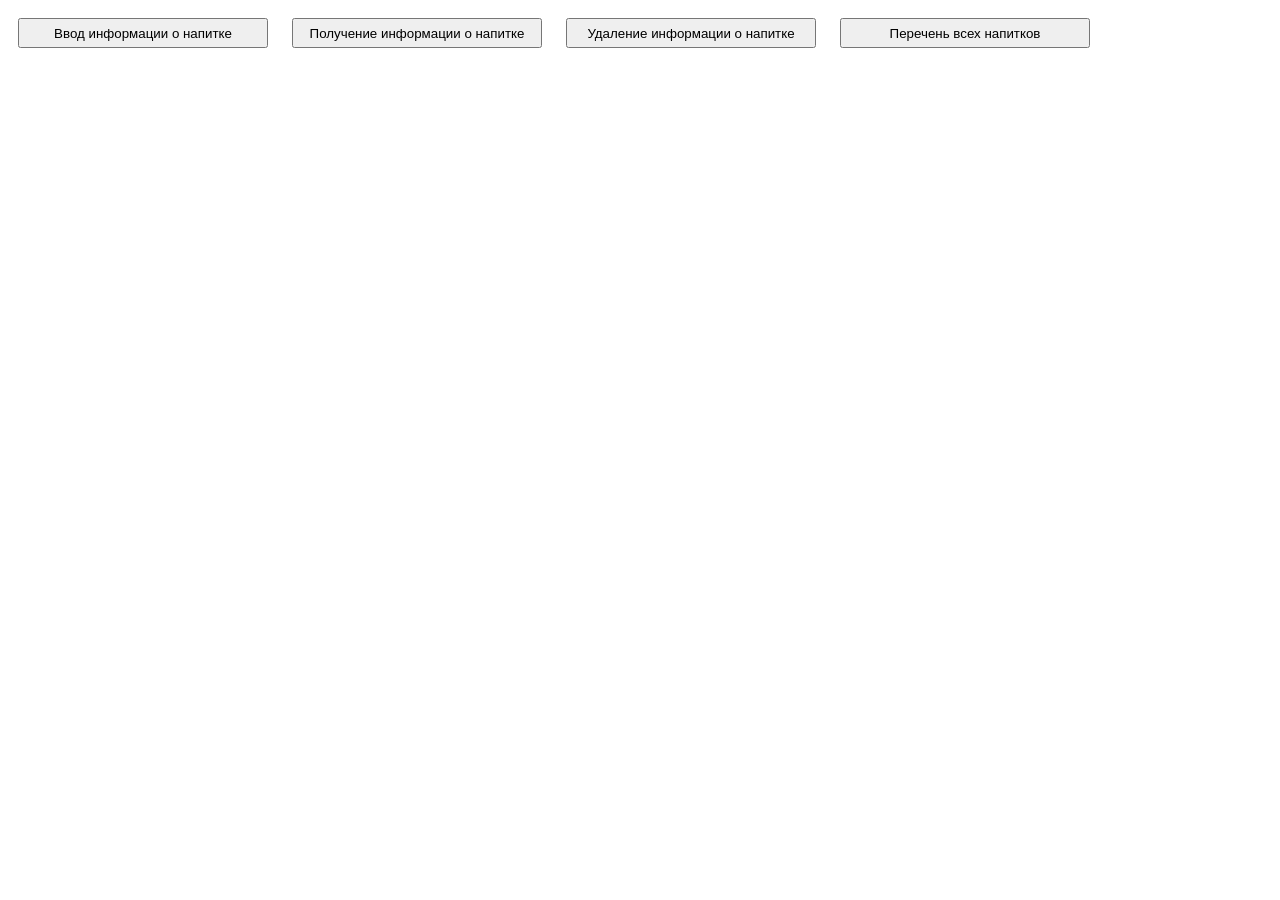
<file: N.13/N.13.html>
<!DOCTYPE html>
<html lang="ru">
<head>
    <meta charset="UTF-8">
    <meta name="viewport" content="width=device-width, initial-scale=1.0">
    <meta http-equiv="X-UA-Compatible" content="ie=edge">
    <link rel="stylesheet" type="text/css" href="style.css">
    <script src="HashStorage.js"></script>
    <title>N.13</title>
</head>
<body>
    <button onclick="addDrink()">Ввод информации о напитке</button>
    <button onclick="getInfo()">Получение информации о напитке</button>
    <button onclick="deleteDrink()">Удаление информации о напитке</button>
    <button onclick="allDrinks()">Перечень всех напитков</button>

    <script>
        var drinkStorage = new HashStorage;

        function addDrink() {
            var k = prompt("Введите название напитка", "");
            var v = [confirm("Напиток алкогольный?"), prompt("Введите рецепт напитка", "")];

            drinkStorage.addValue(k, v);
        }

        function getInfo() {
            var k = prompt("Введите название напитка", "");
            var arr = drinkStorage.getValue(k);
            var alk = (arr[0]) ? "да" : "нет";
            if (arr) {
                alert("Напиток: " + k + "\nАлкогольный: " + alk + "\nРецепт приготовление: " + arr[1]);
            } else alert("Такого напитка нет");
        }

        function deleteDrink() {
            var k = drinkStorage.deleteValue(prompt("Введите название напитка", ""));
            var del = (k) ? "Напиток удалён" : "Такого напитка нет";
            alert(del);
        }

        function allDrinks() {
            alert(drinkStorage.getKeys());
        }

    </script>
</body>
</html>
</file>
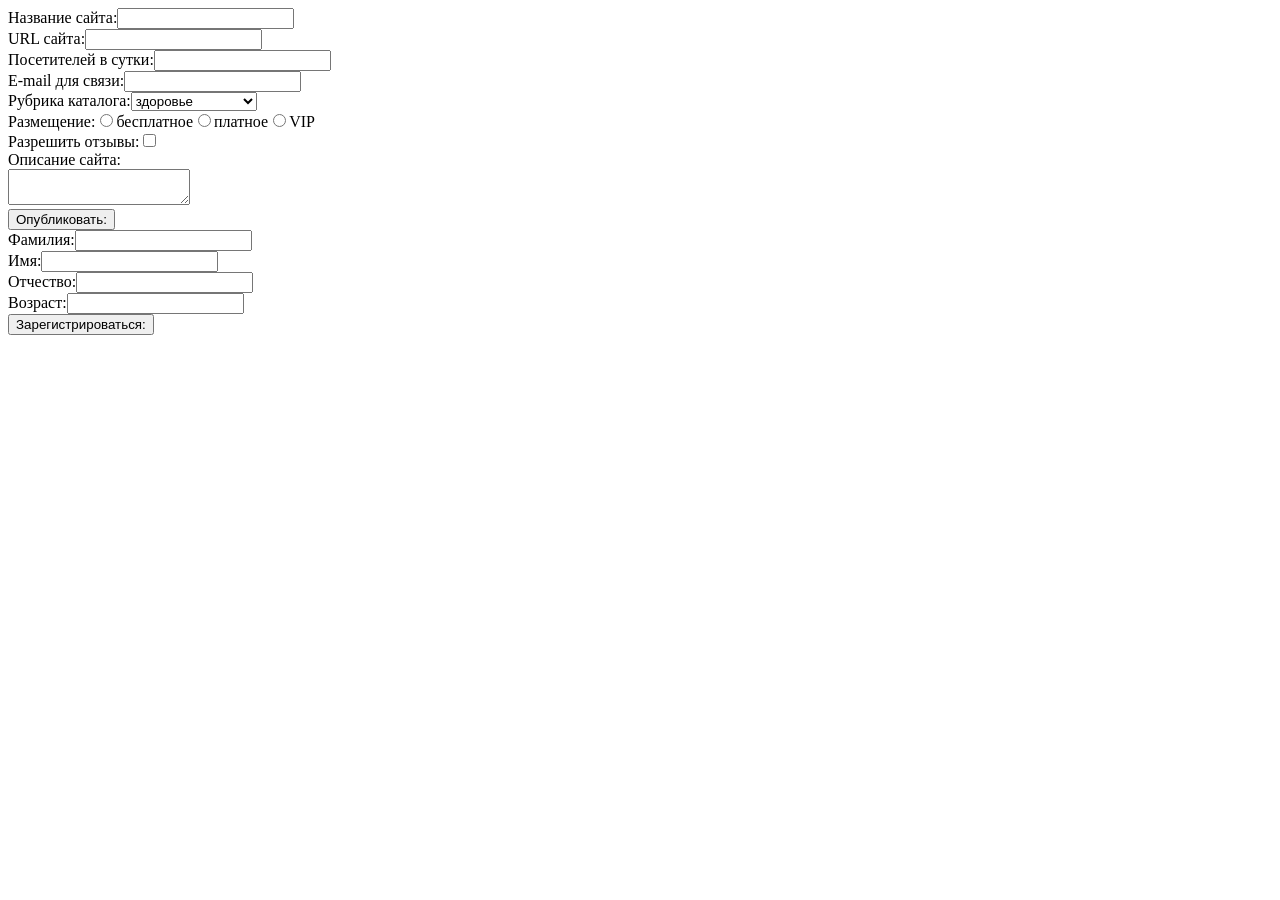
<file: N.23/DYN_FORM.html>
<!DOCTYPE html>
<html lang="ru">
<head>
    <meta charset="UTF-8">
    <meta name="viewport" content="width=device-width, initial-scale=1.0">
    <meta http-equiv="X-UA-Compatible" content="ie=edge">
    <title>N.23</title>
</head>
<body>

    <form action="http://fe.it-academy.by/TestForm.php " id="form1"></form>
    <form action="http://fe.it-academy.by/TestForm.php " id="form2"></form>

    <script>

        var formDef1 = [{label:'Название сайта:',kind:'longtext',name:'sitename'},
  {label:'URL сайта:',kind:'longtext',name:'siteurl'},
  {label:'Посетителей в сутки:',kind:'number',name:'visitors'},
  {label:'E-mail для связи:',kind:'shorttext',name:'email'},
  {label:'Рубрика каталога:',kind:'combo',name:'division',
    variants:[{text:'здоровье',value:1},{text:'домашний уют',value:2},{text:'бытовая техника',value:3}]},
  {label:'Размещение:',kind:'radio',name:'payment',
    variants:[{text:'бесплатное',value:1},{text:'платное',value:2},{text:'VIP',value:3}]},
  {label:'Разрешить отзывы:',kind:'check',name:'votes'},
  {label:'Описание сайта:',kind:'memo',name:'description'},
  {label:'Опубликовать:',kind:'submit'},];

        var formDef2 = [{label:'Фамилия:',kind:'longtext',name:'lastname'},
  {label:'Имя:',kind:'longtext',name:'firstname'},
  {label:'Отчество:',kind:'longtext',name:'secondname'},
  {label:'Возраст:',kind:'number',name:'age'},
  {label:'Зарегистрироваться:',kind:'submit'},];

        function formBuilder(form, arr) {

          for (var i = 0; i < arr.length; i++) {

            if (arr[i].kind == "submit") {
              var submit = document.createElement("input");
              submit.type = "submit"
              submit.value = arr[i].label;
              form.appendChild(submit);
            } else {
            var label = document.createElement("label");
            label.innerHTML = arr[i].label;
            form.appendChild(label);
            }

            switch (arr[i].kind) {
              case "number":
                var number = document.createElement("input");
                number.type = "number"
                number.name = arr[i].name;
                form.appendChild(number);
                break;
              case "shorttext":
                var email = document.createElement("input");
                email.type = "email"
                email.name = arr[i].name;
                form.appendChild(email);
                break;
              case "memo":
                var textarea = document.createElement("textarea");
                textarea.name = arr[i].name;
                form.appendChild(document.createElement("br"));
                form.appendChild(textarea);
                break;
              case "combo":
                var select = document.createElement("select");
                select.name = arr[i].name;
                var a = arr[i].variants;
                for (var n = 0; n < a.length; n++) {
                  var option = document.createElement("option");
                  option.innerHTML = a[n].text;
                  option.value = a[n].value;
                  select.appendChild(option);
                } 
                form.appendChild(select);
                break;
              case "radio":
                var a = arr[i].variants;
                for (var n = 0; n < a.length; n++) {
                  var radio = document.createElement("input");
                  radio.type = "radio";
                  radio.name = arr[i].name;
                  radio.value = a[n].value;
                  form.appendChild(radio);
                  var span = document.createElement("span");
                  span.innerHTML = a[n].text;
                  form.appendChild(span);
                } 
                break;
              case "check":
                var checkbox = document.createElement("input");
                checkbox.type = "checkbox";
                checkbox.name = arr[i].name;
                form.appendChild(checkbox);
                break;
              case "submit":
                break;
              default:
                var text = document.createElement("input");
                text.type = "text";
                text.name = arr[i].name;
                form.appendChild(text);
            }

            form.appendChild(document.createElement("br"));
          }
        }

        var form1 = document.getElementById("form1");
        var form2 = document.getElementById("form2");
        formBuilder(form1, formDef1);
        formBuilder(form2, formDef2);

    </script>
</body>
</html>
</file>
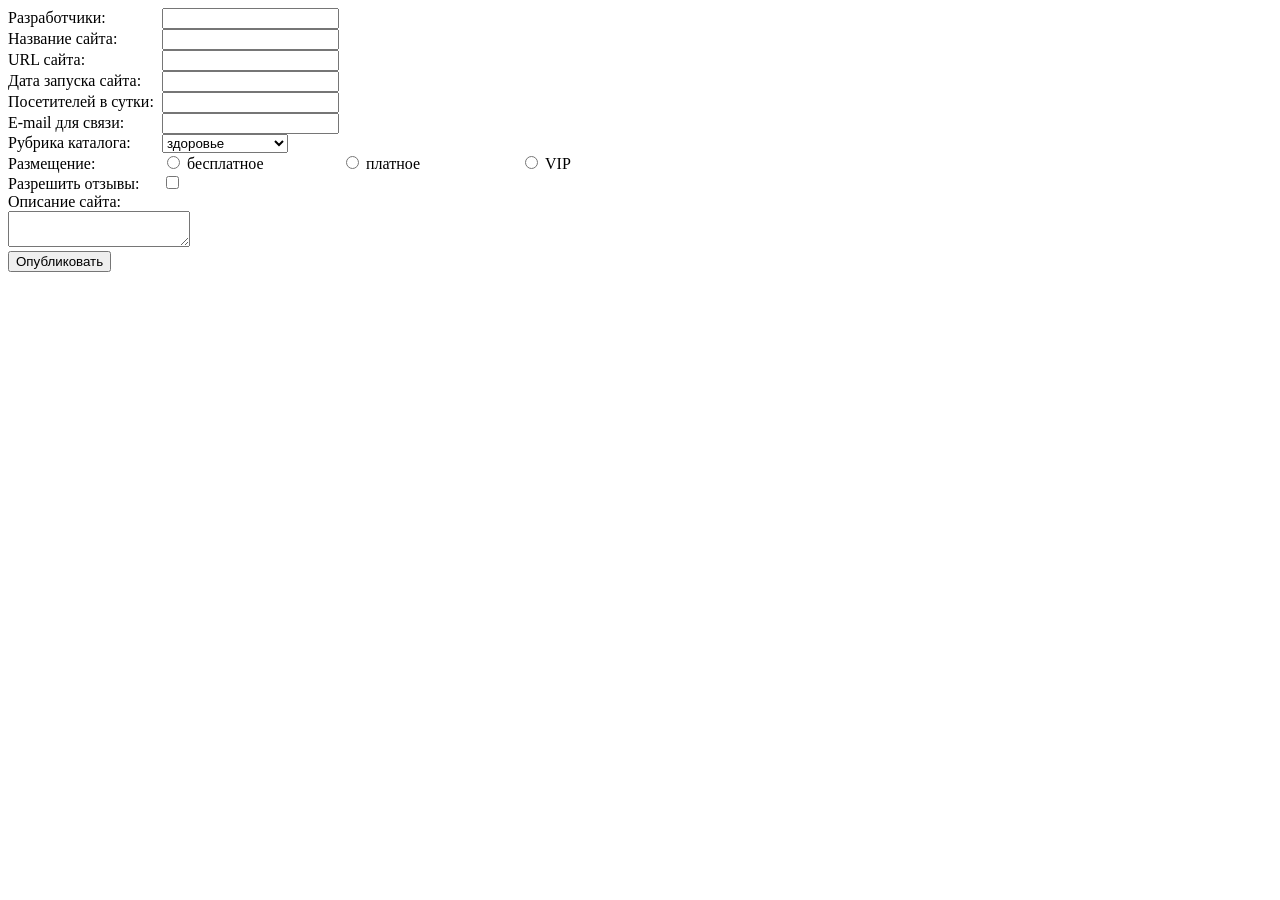
<file: N.27/VALID_FORM.html>
<!DOCTYPE html>
<html lang="ru">
<head>
    <meta charset="UTF-8">
    <meta name="viewport" content="width=device-width, initial-scale=1.0">
    <meta http-equiv="X-UA-Compatible" content="ie=edge">
    <title>N.27</title>
</head>
<body>
    <style>
        label {
            display: inline-block;
            width: 150px;
        }

        .error {
            margin-left: 20px;
            color: red; 
        }
    </style>
    
    <form action="http://fe.it-academy.by/TestForm.php" name="form1" id="form1">
        <label>Разработчики:</label>
        <input type="text" name="developers"><br>
        <label>Название сайта:</label>
        <input type="text" name="sitename"><br>
        <label>URL сайта:</label>
        <input type="text" name="siteurl"><br>
        <label>Дата запуска сайта:</label>
        <input type="text" name="date"><br>
        <label>Посетителей в сутки:</label>
        <input type="text" name="visitors"><br>
        <label>E-mail для связи:</label>
        <input type="text" name="email"><br>
        <label>Рубрика каталога:</label>
        <select name="division">
            <option value="1">здоровье</option>
            <option value="2">домашний уют</option>
            <option value="3">бытовая техника</option>
        </select><br>
        <label>Размещение:</label>
        <input type="radio" name="payment" value="1" id="first">
        <label for="first">бесплатное</label>
        <input type="radio" name="payment" value="2" id="two">
        <label for="two">платное</label>
        <input type="radio" name="payment" value="3" id="three">
        <label for="three" id="last">VIP</label><br>
        <label>Разрешить отзывы:</label>
        <input type="checkbox" name="votes"><br>
        <label>Описание сайта:</label><br>
        <textarea name="description"></textarea><br>
        <input type="submit" value="Опубликовать">
    </form>

    <script>

        "use strict";

        var form = document.forms["form1"];
        form.addEventListener("submit", validateForm, false);

        var developers = form.elements["developers"];
        developers.addEventListener("blur", blurValidate, false);

        var sitename = form.elements["sitename"];
        sitename.addEventListener("blur", blurValidate, false);

        var url = form.elements["siteurl"];
        url.addEventListener("blur", blurValidate, false);

        var date = form.elements["date"];
        date.addEventListener("blur", blurValidate, false);

        var visitors = form.elements["visitors"];
        visitors.addEventListener("blur", blurValidate, false);

        var email = form.elements["email"];
        email.addEventListener("blur", blurValidate, false);

        var division = form.elements["division"];
        division.addEventListener("change", changeValidate, false);

        var payment = form.elements["payment"];
        for (var i = 0; i < payment.length; i++) {
            payment[i].addEventListener("change", changeValidate, false)
        }

        var votes = form.elements["votes"];
        votes.addEventListener("change", changeValidate, false);

        var description = form.elements["description"];
        description.addEventListener("blur", blurValidate, false);

        function changeValidate(EO) {
            EO = EO || window.event;
            deleteError(EO.currentTarget);

            switch (EO.currentTarget.getAttribute("name")) {
                case "votes":
                    if (!EO.currentTarget.checked) {
                    showError(EO.currentTarget, "Вы не разрешили оставлять отзывы!");
                    }
                    break;
                case "payment":
                    deleteError(document.getElementById("last"));
                    if (EO.currentTarget.value == "1") {
                    showError(document.getElementById("last"), "Данный тип размещения недоступен!");
                    document.getElementById("first").scrollIntoView();
                    }
                    break;
                case "division":
                    if (EO.currentTarget.value == "1") {
                    showError(EO.currentTarget, "Эта рубрика в данный момент не доступна!");
                    }
                    break;
            }
        }

        function blurValidate(EO) {
            EO = EO || window.event;
            deleteError(EO.currentTarget);

            if (EO.currentTarget.getAttribute("name") == "visitors") {
                if (!EO.currentTarget.value) {
                showError(EO.currentTarget, "Заполните поле!");
                }
                if (isNaN(EO.currentTarget.value.trim())) {
                showError(EO.currentTarget, "Введите количество посетителей в числовом формате!");    
                }
            } else          
            if (!EO.currentTarget.value) {
            showError(EO.currentTarget, "Заполните поле!");
            }
        }

        function showError(elem, messag) {
            var error = document.createElement("span");
            error.innerHTML = messag;
            error.className = "error";
            elem.parentNode.insertBefore(error, elem.nextSibling);

        }

        function deleteError(elem) {
            if (elem.nextSibling.className == "error") {
                elem.parentNode.removeChild(elem.nextSibling);
            }
        }
         

        function validateForm(EO) {
            EO = EO || window.event;

            try {
                var form = document.forms["form1"];
                var developers = form.elements["developers"];
                var developersValue = developers.value;

                var sitename = form.elements["sitename"];
                var nameValue = sitename.value;

                var url = form.elements["siteurl"];
                var urlValue = url.value;

                var date = form.elements["date"];
                var dateValue = date.value;
                
                var visitors = form.elements["visitors"];
                var visitorsValue = parseInt(visitors.value.trim());

                var email = form.elements["email"];
                var emailValue = email.value;
                
                var division = form.elements["division"];
                var divisionValue = division.value;

                var payment = form.elements["payment"];
                var paymentValue = payment.value;

                var votes = form.elements["votes"];
                var votesValue = votes.checked;

                var description = form.elements["description"];
                var descriptionValue = description.value;

                var elements = form.children;
                
                for (var i=0; i < elements.length; i++) {
                    if (elements[i].className == "error") {
                        form.removeChild(elements[i]);
                    }
                }

                if (!descriptionValue) {
                    showError(description, "Заполните поле!");
                    description.focus();
                    EO.preventDefault();
                }

                if (!votesValue) {
                    showError(votes, "Вы не разрешили оставлять отзывы!");
                    votes.focus();
                    EO.preventDefault();
                }

                if (!paymentValue) {
                    showError(document.getElementById("last"), "Выберите способ размещения!");
                    document.getElementById("first").scrollIntoView();
                    EO.preventDefault();
                }

                if (paymentValue == "1") {
                    showError(document.getElementById("last"), "Данный тип размещения недоступен!");
                    document.getElementById("first").scrollIntoView();
                    EO.preventDefault();
                }

                if (divisionValue == "1") {
                    showError(division, "Эта рубрика в данный момент не доступна!");
                    division.focus();
                    EO.preventDefault();
                }

                if (!emailValue) {
                    showError(email, "Заполните поле!");
                    email.focus();
                    EO.preventDefault();
                }

                if (isNaN(visitorsValue)) {
                    showError(visitors, "Введите количество посетителей в числовом формате!");
                    visitors.focus();
                    EO.preventDefault();
                }

                if (!dateValue) {
                    showError(date, "Заполните поле!");
                    date.focus();
                    EO.preventDefault();
                }

                if (!urlValue) {
                    showError(url, "Заполните поле!");
                    url.focus();
                    EO.preventDefault();
                }

                if (!nameValue) {
                    showError(sitename, "Заполните поле!");
                    sitename.focus();
                    EO.preventDefault();
                }

                if (!developersValue) {
                    showError(developers, "Заполните поле!");
                    developers.focus();
                    EO.preventDefault();
                }

            }
            catch (ex) {
                EO.preventDefault();
            }
        }
    </script>

</body>
</html>
</file>
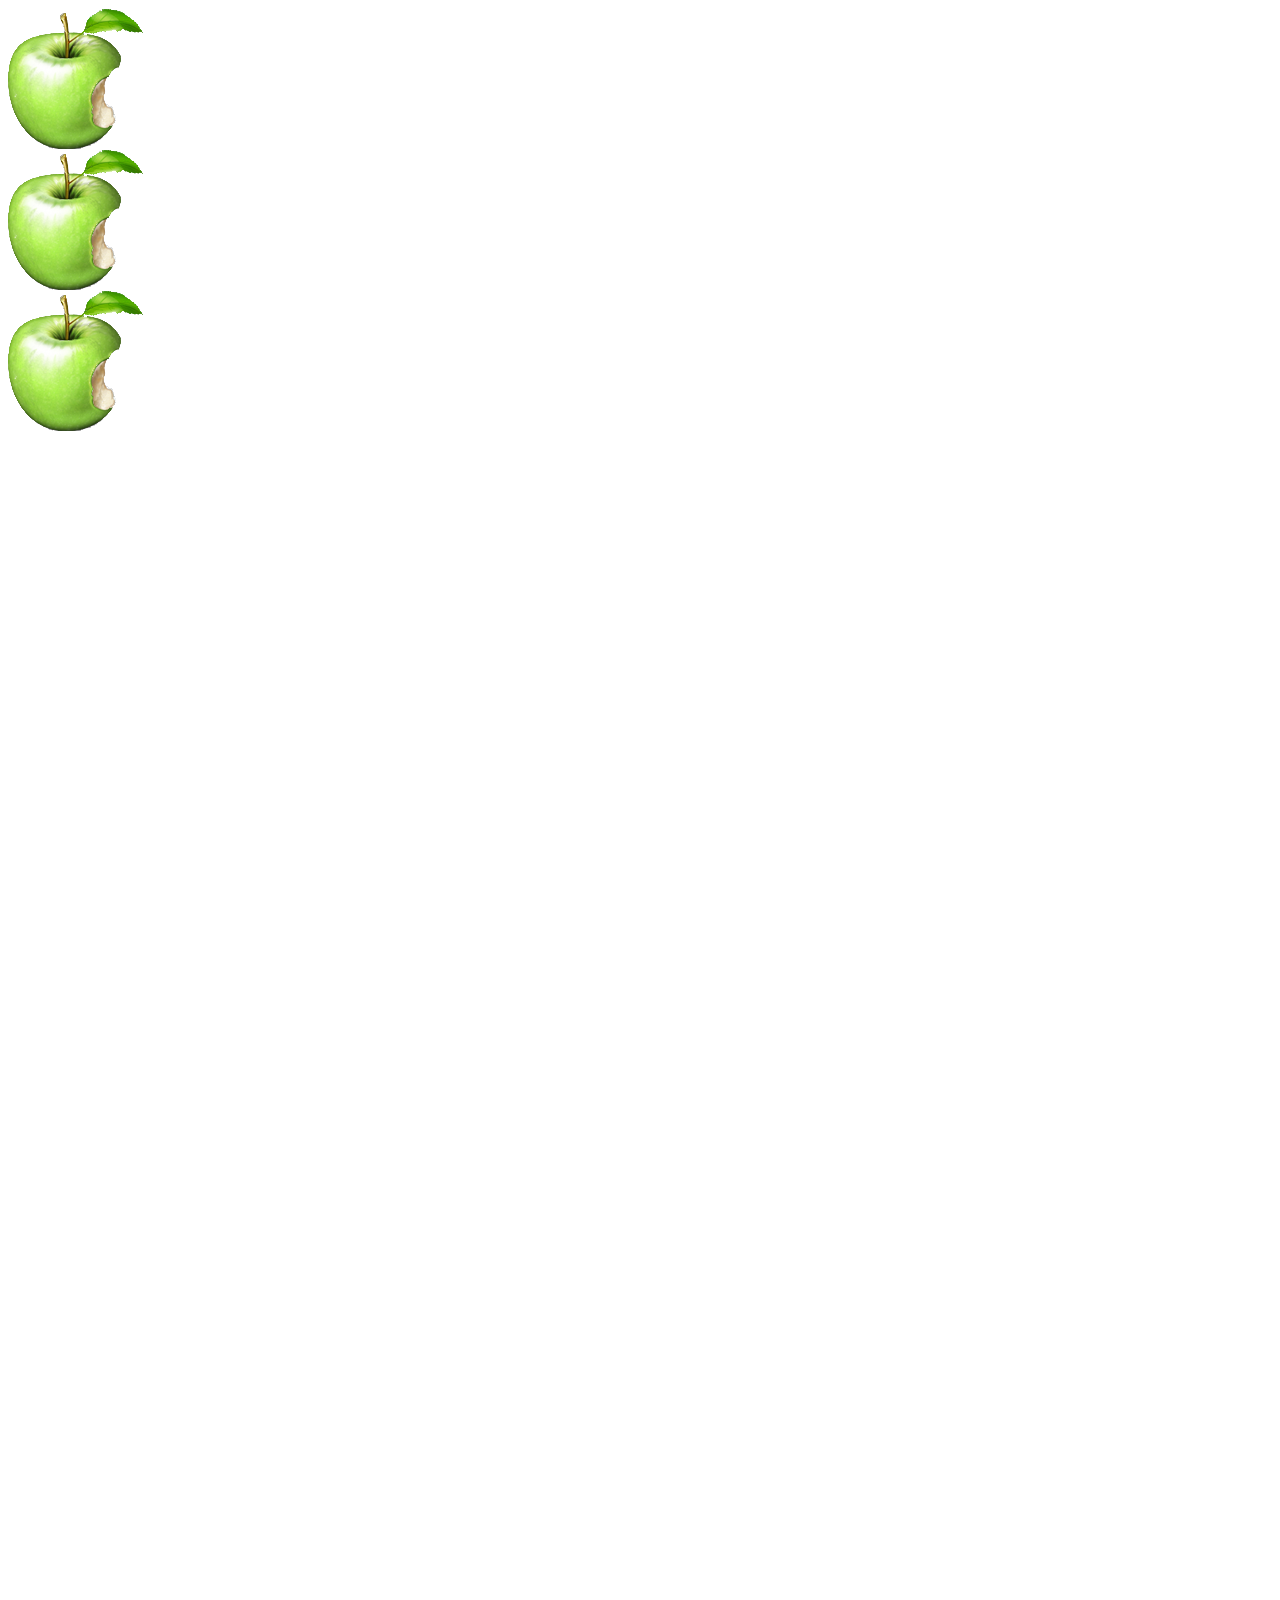
<file: N.30/DRAGNDROP.html>
<!DOCTYPE html>
<html lang="ru">
<head>
    <meta charset="UTF-8">
    <meta name="viewport" content="width=device-width, initial-scale=1.0">
    <meta http-equiv="X-UA-Compatible" content="ie=edge">
    <title>N.30</title>
    <style>
        body {
            height: 5000px;
        }

        .apple {
            width: 136px;
            height: 141px;
            background-image: url(img/apple.png);
            }
    </style>
</head>
<body id="body">
    <div id="cont">
        <div class="apple"></div>
        <div class="apple"></div>
        <div class="apple"></div>
    </div>

    <script>

        "use strict";

        var cont = document.getElementById("cont");
        var body = document.getElementById("body");
        var arr = cont.children;
        var apple = null;
        var shiftX = null;
        var shiftY = null;
        var n = 1;

        for (var i = arr.length - 1; i >= 0; i--) {
            var x = arr[i].offsetLeft;
            var y = arr[i].offsetTop;
            arr[i].style.position = "absolute";
            arr[i].style.left = x + "px";
            arr[i].style.top = y + "px";
            arr[i].addEventListener("mousedown", dragStart, false);
            arr[i].addEventListener("mouseup", dragEnd, false);
        }

        function dragStart(EO) {
            EO = EO || window.event;
            
            EO.target.style.cursor = "move";
            body.addEventListener("mousemove", dragMove, false);
            apple = EO.target;
            apple.style.zIndex = n++;
            shiftX = Math.round(EO.pageX - apple.offsetLeft);
            shiftY = Math.round(EO.pageY - apple.offsetTop);
        }

        function dragEnd(EO) {
            EO = EO || window.event;
            
            EO.target.style.cursor = "default";
            body.removeEventListener("mousemove", dragMove, false);
            apple = null;
        }

        function dragMove(EO) {
            EO = EO || window.event;
        
            if (apple) {
            apple.style.left = Math.round(EO.pageX - shiftX) + "px";
            apple.style.top = Math.round(EO.pageY - shiftY) + "px";
            }
        }
    </script>
</body>
</html>
</file>
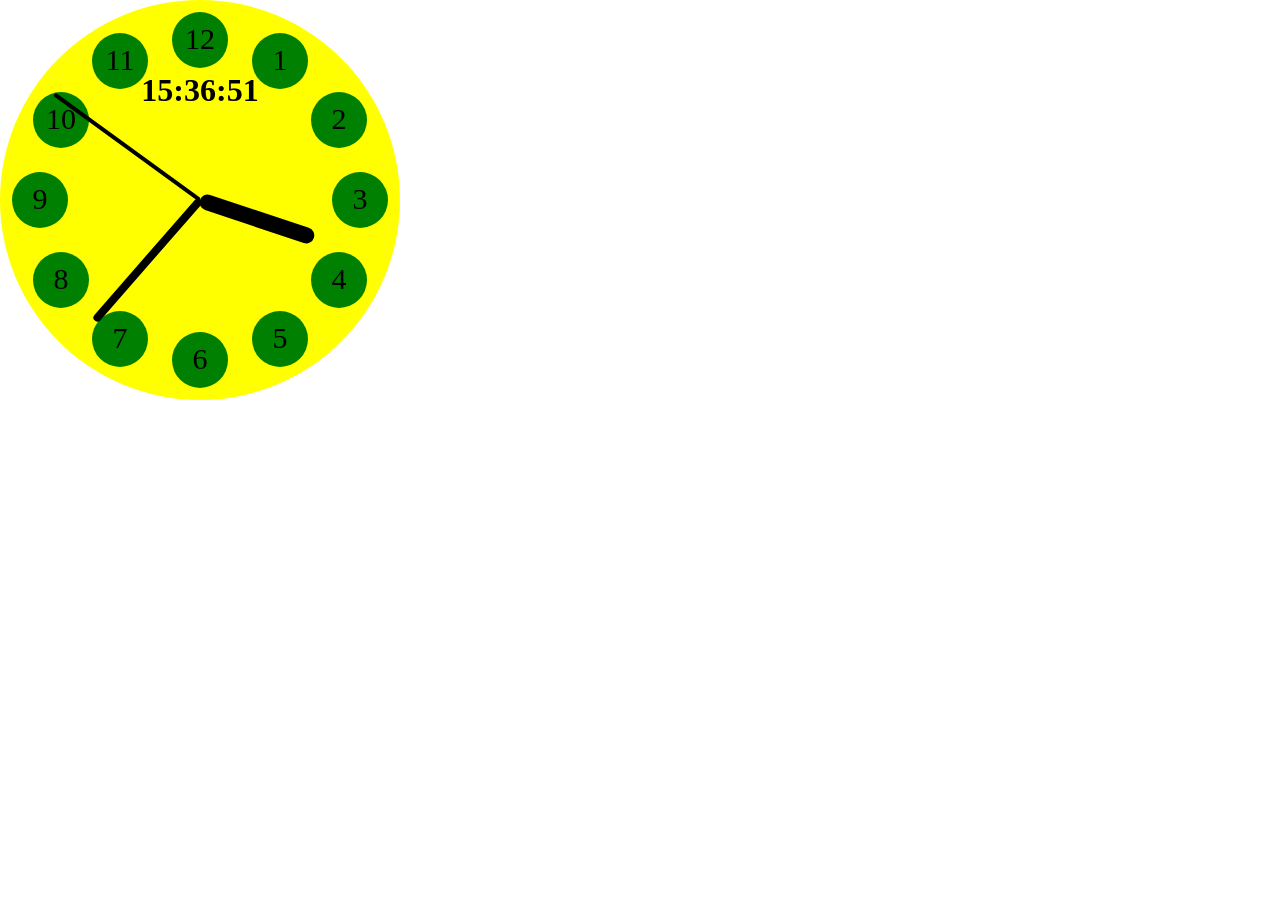
<file: N.33/CLOCK_DOM.html>
<!DOCTYPE html>
<html lang="ru">
<head>
    <meta charset="UTF-8">
    <meta name="viewport" content="width=device-width, initial-scale=1.0">
    <meta http-equiv="X-UA-Compatible" content="ie=edge">
    <title>N.33</title>
</head>
<body>
    <style>
        body {
            margin: 0;
        }

        #clock-bg {
            position: relative;
            width: 400px;
            height: 400px;
            background-color: yellow;
            border-radius: 50%;
        }

        #dig-time {
            position: absolute;
            width: 30%;
            left: 35%;
            top: 18%;
            text-align: center;
            font-size: 32px;
            font-weight: bold;
        }

        .arrow {
            position: absolute;
            background-color: black;
            border-radius: 10px;
            z-index: 1;
            transform-origin: 50% 100%;
        }

        #hour {
            width: 4%;
            height: 30%;
            left: 48%;
            top: 20%;
        }

        #minute {
            width: 2%;
            height: 40%;
            left: 49%;
            top: 10%;
        }

        #second {
            width: 1%;
            height: 45%;
            left: 49.5%;
            top: 5%;
        }
    </style>

    <div id="clock-bg">
        <div id="dig-time"></div>
        <div class="arrow" id="hour"></div>
        <div class="arrow" id="minute"></div>
        <div class="arrow" id="second"></div>    
    </div>

    <script>
         "use strict";

        var clock = document.getElementById("clock-bg");

        var numbersDeg = (360/12)*(Math.PI/180); // радиан между центрами чисел на циферблате
        var radius = clock.offsetWidth*0.4; // расстояние от центра часов до центра чисел

        var clockCenterX = clock.offsetLeft+clock.offsetWidth/2; // координаты центра часов
        var clockCenterY = clock.offsetTop+clock.offsetHeight/2;

        var secondDeg = 360/60; // градусов проходит секундная стрелка за одну секунду
        var minuteDeg = 360/60/60; // градусов проходит минутная стрелка за одну секунду
        var hourDeg = 360/60/60/12; // градусов проходит часовая стрелка за одну секунду

        for (var i = 1; i <= 12; i++) {
            var clockNumber = document.createElement("div");
            clockNumber.textContent = i;
            clockNumber.style.cssText = "position: absolute; width: 14%; height: 14%; background-color: green; border-radius: 50%; text-align: center; line-height: 180%; font-size: 30px;";
            clock.appendChild(clockNumber);

            var numberCenterX = clockCenterX + radius*Math.sin(numbersDeg*i); // координаты центра числа
            var numberCenterY = clockCenterY - radius*Math.cos(numbersDeg*i);

            clockNumber.style.left = Math.round(numberCenterX - clockNumber.offsetWidth/2) + 'px';
            clockNumber.style.top = Math.round(numberCenterY - clockNumber.offsetHeight/2) + 'px'; 
        }

        function clockWork() {
            var realTime = new Date();
            var digTime = document.getElementById("dig-time");
            digTime.innerHTML = formatTime(realTime);

            var secondArrow = document.getElementById("second");
            var minuteArrow = document.getElementById("minute");
            var hourArrow = document.getElementById("hour");

            var rotate = "rotate(" + realTime.getSeconds()*secondDeg + "deg)";
            secondArrow.style.transform = rotate;

            rotate = "rotate(" + (realTime.getMinutes()*60 + realTime.getSeconds())*minuteDeg + "deg)";
            minuteArrow.style.transform = rotate;

            var realHours = realTime.getHours();
            if (realHours > 12) {
                realHours = realHours - 12;
            }
            rotate = "rotate(" + (realHours*60*60 + realTime.getMinutes()*60 + realTime.getSeconds())*hourDeg + "deg)";
            hourArrow.style.transform = rotate;
        }

        function formatTime(dt) {
            var hours=dt.getHours();
            var minutes=dt.getMinutes();
            var seconds=dt.getSeconds();
            return str0l(hours,2) + ':' + str0l(minutes,2) + ':' + str0l(seconds,2);
        }

        function str0l(val,len) {
            var strVal=val.toString();
            while ( strVal.length < len )
                strVal='0'+strVal;
            return strVal;
        }

        clockWork();
        setInterval(clockWork, 1000);

    </script>
    
</body>
</html>
</file>
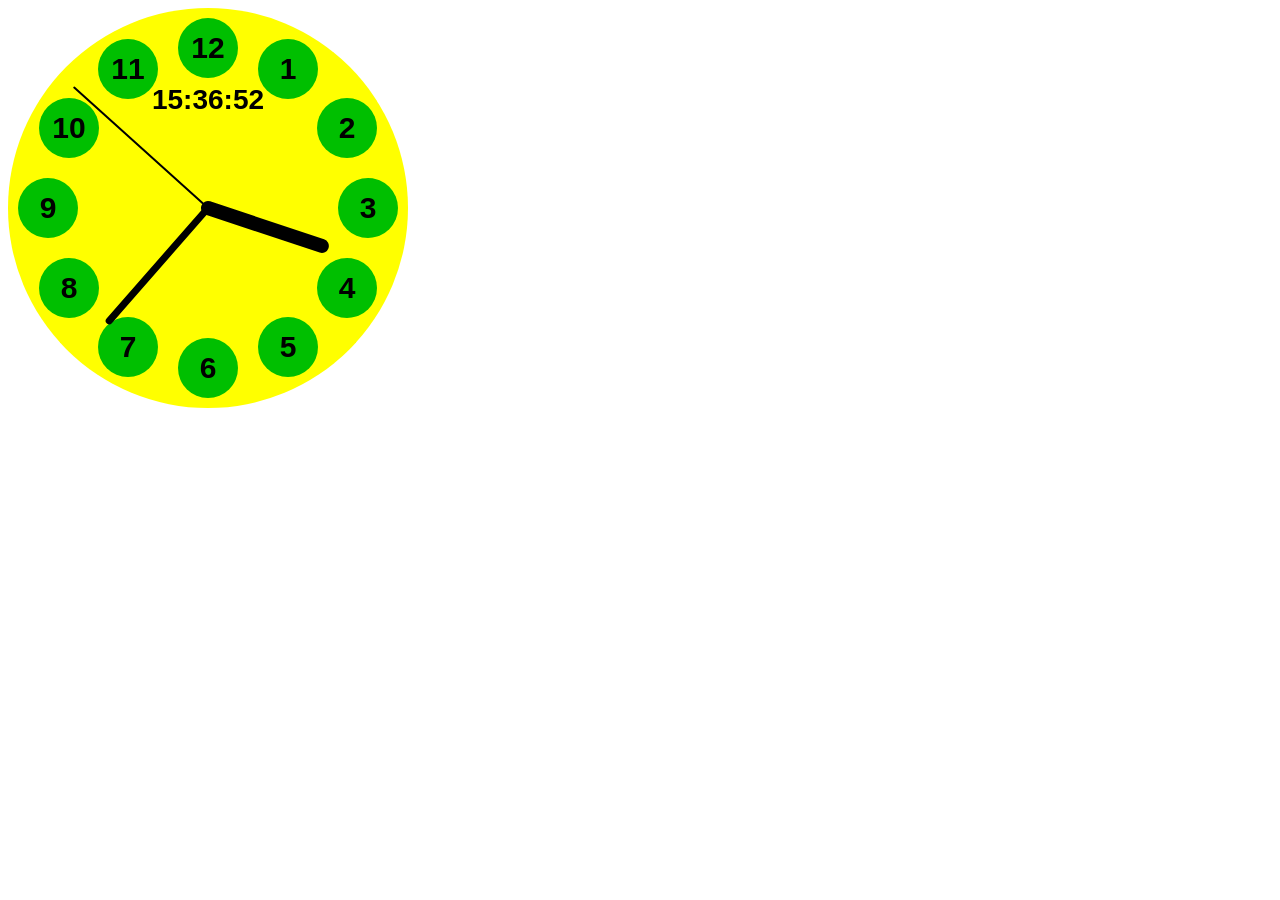
<file: N.37/CLOCK_SVG.html>
<!DOCTYPE html>
<html lang="ru">
<head>
    <meta charset="UTF-8">
    <meta name="viewport" content="width=device-width, initial-scale=1.0">
    <meta http-equiv="X-UA-Compatible" content="ie=edge">
    <title>N.37</title>
</head>
<body>
    <svg id="clock" width="400" height="400" xmlns="http://www.w3.org/2000/svg">
         <ellipse stroke="#000" ry="200" rx="200" id="clock-bg" cy="200" cx="200" stroke-width="0" fill="#ffff00"/>
         <text font-weight="bold" xml:space="preserve" text-anchor="start" font-family="Helvetica, Arial, sans-serif" font-size="28" id="dig-time" y="101" x="143.960938" stroke-opacity="null" stroke-width="0" stroke="#000" fill="#000000"></text>
         <line class="arrow" stroke-width="2" stroke-linecap="round" stroke-linejoin="null" id="second" y2="20" x2="200" y1="200" x1="200" stroke-opacity="null" stroke="#000" fill="none"/>
         <line class="arrow" stroke-width="7" stroke-linecap="round" stroke-linejoin="null" id="minute" y2="50" x2="200" y1="200" x1="200" stroke-opacity="null" stroke="#000" fill="none"/>
         <line class="arrow" stroke-linecap="round" stroke-linejoin="null" id="hour" y2="80" x2="200" y1="200" x1="200" fill-opacity="null" stroke-opacity="null" stroke-width="14" stroke="#000" fill="none"/>
    </svg>

    <script>
        "use strict";

        var clock = document.getElementById("clock");
        var clockBG = document.getElementById("clock-bg");
        var digTime = document.getElementById("dig-time");
        var secondArrow = document.getElementById("second");

        var secondDeg = 360/60; // градусов проходит секундная стрелка за одну секунду
        var minuteDeg = 360/60/60; // градусов проходит минутная стрелка за одну секунду
        var hourDeg = 360/60/60/12; // градусов проходит часовая стрелка за одну секунду

        var numbersDeg = (360/12)*(Math.PI/180); // радиан между центрами чисел на циферблате
        var radius = clockBG.getAttribute("rx")*0.8; // расстояние от центра часов до центра чисел

        for (var i = 1; i <= 12; i++) {
           
            var clockNumber = digTime.cloneNode();
            var numberBackground = clockBG.cloneNode();
            
            clockNumber.textContent = i;
            clockNumber.setAttribute("font-size", "30")
            numberBackground.setAttribute("rx", "30");
            numberBackground.setAttribute("ry", "30");
            numberBackground.setAttribute("fill", "#00bf00");
            clockNumber.setAttribute("text-anchor", "middle");
            
            
            var numberCenterX = Math.round(parseInt(clockBG.getAttribute("cx")) + radius*Math.sin(numbersDeg*i)); // координаты центра числа
            var numberCenterY = Math.round(parseInt(clockBG.getAttribute("cy")) - radius*Math.cos(numbersDeg*i));

            numberBackground.setAttribute("cx", numberCenterX);
            numberBackground.setAttribute("cy", numberCenterY);
            clockNumber.setAttribute("x", numberCenterX);
            clockNumber.setAttribute("y", numberCenterY + 10);
            clock.insertBefore(numberBackground, secondArrow);
            clock.insertBefore(clockNumber, secondArrow);
        }

        function clockWork() {
           var realTime = new Date();
           var digTime = document.getElementById("dig-time");
           digTime.innerHTML = formatTime(realTime);

           var secondArrow = document.getElementById("second");
           var minuteArrow = document.getElementById("minute");
           var hourArrow = document.getElementById("hour");
           var clockBG = document.getElementById("clock-bg");

           var rotate = "rotate(" + realTime.getSeconds()*secondDeg + ", " + clockBG.getAttribute("cx") + ", " + clockBG.getAttribute("cx") + ")";
           secondArrow.setAttribute("transform", rotate);

           rotate = "rotate(" + (realTime.getMinutes()*60 + realTime.getSeconds())*minuteDeg + ", " + clockBG.getAttribute("cx") + ", " + clockBG.getAttribute("cx") + ")";
           minuteArrow.setAttribute("transform", rotate);

           var realHours = realTime.getHours();
           if (realHours > 12) {
               realHours = realHours - 12;
           }
           rotate = "rotate(" + (realHours*60*60 + realTime.getMinutes()*60 + realTime.getSeconds())*hourDeg + ", " + clockBG.getAttribute("cx") + ", " + clockBG.getAttribute("cx") + ")";
           hourArrow.setAttribute("transform", rotate);
        }

       function formatTime(dt) {
           var hours=dt.getHours();
           var minutes=dt.getMinutes();
           var seconds=dt.getSeconds();
           return str0l(hours,2) + ':' + str0l(minutes,2) + ':' + str0l(seconds,2);
        }

        function str0l(val,len) {
           var strVal=val.toString();
           while ( strVal.length < len )
               strVal='0'+strVal;
           return strVal;
        }

        clockWork();
        setInterval(clockWork, 1000);

   </script>
</body>
</html>
</file>
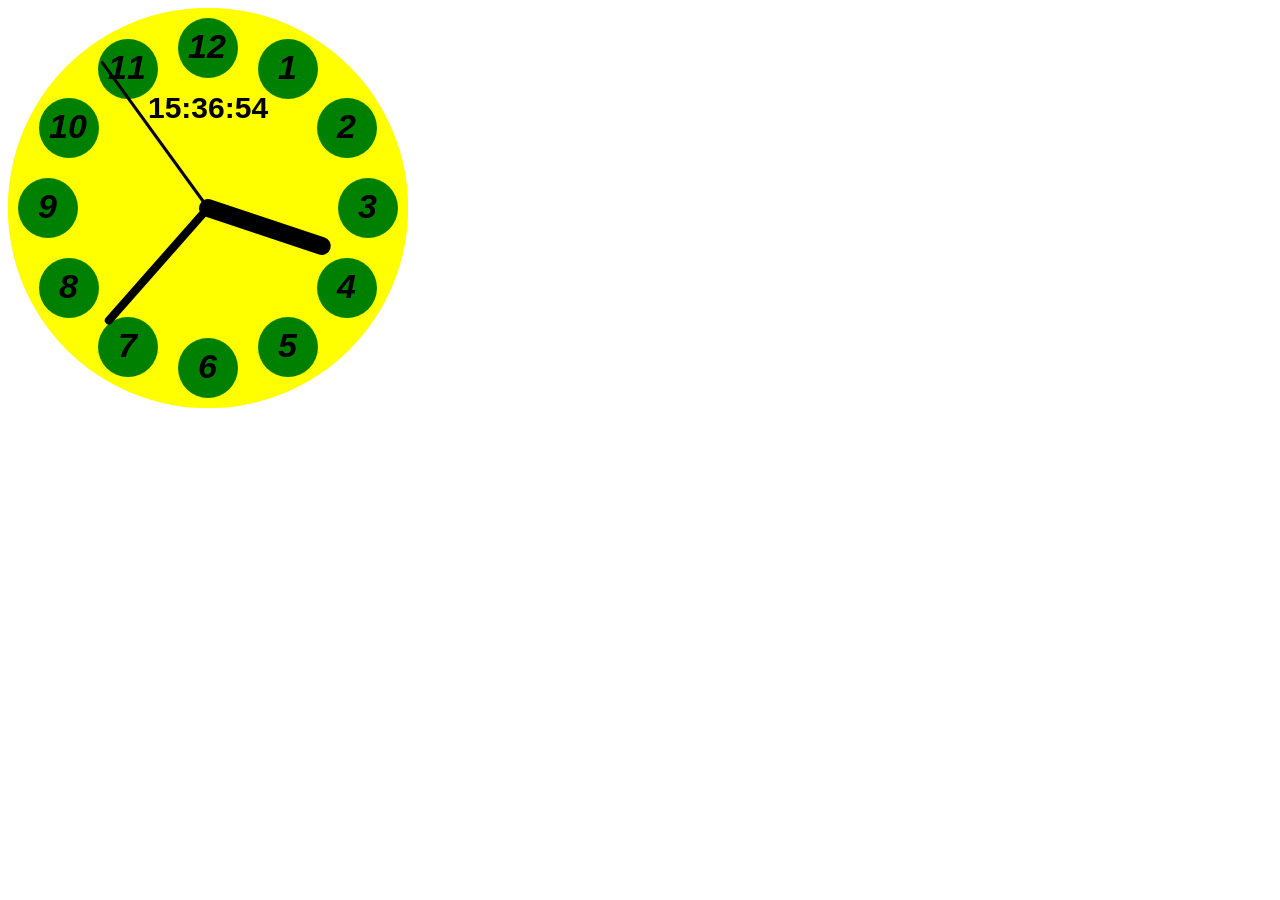
<file: N.40/CLOCK_CANVAS.html>
<!DOCTYPE html>
<html lang="ru">
<head>
    <meta charset="UTF-8">
    <meta name="viewport" content="width=device-width, initial-scale=1.0">
    <meta http-equiv="X-UA-Compatible" content="ie=edge">
    <title>N.40</title>
</head>
<body>
    <canvas id="canvas" width="400" height="400">
        Обновите браузер
    </canvas>

    <script>
        "use strict";

        var canvas = document.getElementById("canvas");
        var context = canvas.getContext("2d");

        var numbersDeg = (360/12)*(Math.PI/180); // радиан между центрами чисел на циферблате
        var radius = 160; // расстояние от центра часов до центра чисел

        var secondDeg = 360/60; // градусов проходит секундная стрелка за одну секунду
        var minuteDeg = 360/60/60; // градусов проходит минутная стрелка за одну секунду
        var hourDeg = 360/60/60/12; // градусов проходит часовая стрелка за одну секунду

        var secondLength = 180; // длинна секундной стрелки
        var minuteLength = 150; // длинна секундной стрелки
        var hourLength = 120; // длинна секундной стрелки

        function clockWork() {
            var realTime = new Date();

            context.beginPath();
            context.arc(200, 200, 200, 0, Math.PI*2, false);
            context.fillStyle = "yellow";
            context.fill();

            context.fillStyle='black';
            context.font='bold 30px Arial';
            context.fillText( formatTime(realTime), 140, 110);

            for (var i = 1; i <= 12; i++) {
                var numberCenterX = Math.round(canvas.offsetWidth/2 + radius*Math.sin(numbersDeg*i)); // координаты центра числа
                var numberCenterY = Math.round(canvas.offsetHeight/2 - radius*Math.cos(numbersDeg*i));
                
                context.beginPath();
                context.arc(numberCenterX, numberCenterY, 30, 0, Math.PI*2, false);
                context.fillStyle = "green";
                context.fill();

                context.fillStyle='black';
                context.font='italic bold 34px Arial';
                var n = 10; // смещение текста от центра
                if (i >= 10) {
                    n = 20;
                }
                context.fillText( i, numberCenterX - n, numberCenterY + 10);
            }

            context.lineCap = "round";
            context.strokeStyle = "black";
            context.lineWidth = "3";
            context.beginPath();
            context.moveTo(200,200);
            var secondRotate = realTime.getSeconds()*secondDeg*(Math.PI/180); // угол поворота секундной стрелки в реальном времени в радианах
            var secondX = canvas.offsetWidth/2 + secondLength*Math.sin(secondRotate);
            var secondY = canvas.offsetHeight/2 - secondLength*Math.cos(secondRotate);
            context.lineTo(secondX, secondY);
            context.stroke();

            context.lineWidth = "8";
            context.beginPath();
            context.moveTo(200,200);
            var minuteRotate = (realTime.getMinutes()*60 + realTime.getSeconds())*minuteDeg*(Math.PI/180); // угол поворота минутной стрелки в реальном времени в радианах
            var minuteX = canvas.offsetWidth/2 + minuteLength*Math.sin(minuteRotate);
            var minuteY = canvas.offsetHeight/2 - minuteLength*Math.cos(minuteRotate);
            context.lineTo(minuteX, minuteY);
            context.stroke();

            context.lineWidth = "18";
            context.beginPath();
            context.moveTo(200,200);
            var realHours = realTime.getHours();
            if (realHours > 12) {
                realHours = realHours - 12;
            }
            var hourRotate = (realHours*60*60 + realTime.getMinutes()*60 + realTime.getSeconds())*hourDeg*(Math.PI/180); // угол поворота минутной стрелки в реальном времени в радианах
            var hourX = canvas.offsetWidth/2 + hourLength*Math.sin(hourRotate);
            var hourY = canvas.offsetHeight/2 - hourLength*Math.cos(hourRotate);
            context.lineTo(hourX, hourY);
            context.stroke();
        }

       function formatTime(dt) {
           var hours=dt.getHours();
           var minutes=dt.getMinutes();
           var seconds=dt.getSeconds();
           return str0l(hours,2) + ':' + str0l(minutes,2) + ':' + str0l(seconds,2);
        }

        function str0l(val,len) {
           var strVal=val.toString();
           while ( strVal.length < len )
               strVal='0'+strVal;
           return strVal;
        }

        clockWork();
        setInterval(clockWork, 1000);
    </script>
</body>
</html>
</file>
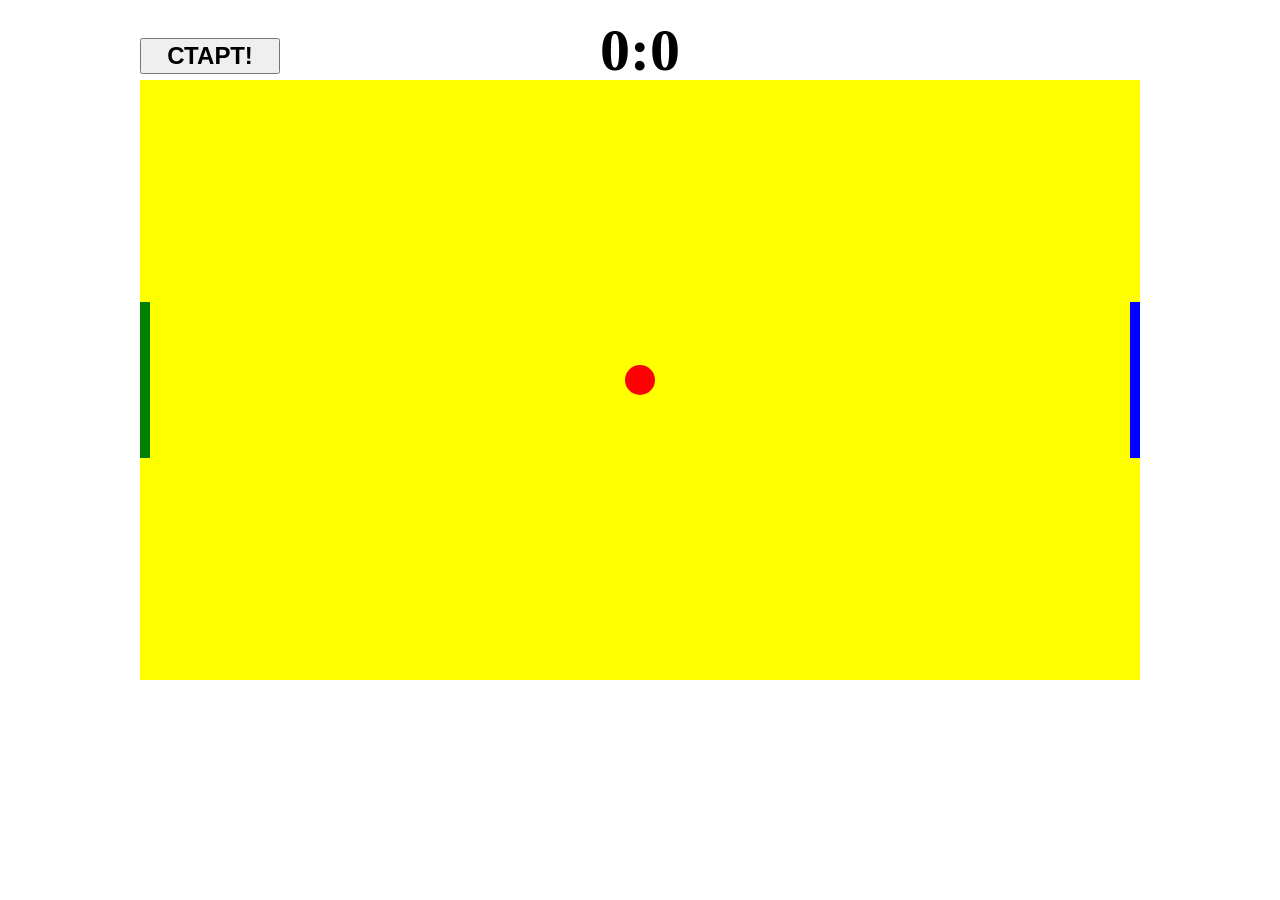
<file: N.43/TENNIS_DOM.html>
<!DOCTYPE html>
<html lang="ru">
<head>
    <meta charset="UTF-8">
    <meta name="viewport" content="width=device-width, initial-scale=1.0">
    <meta http-equiv="X-UA-Compatible" content="ie=edge">
    <title>N.43</title>
</head>
<body>
    <style>
        #field {
            width: 1000px;
            height: 600px;
            position: relative;
            background-color: yellow;
            /* border: 2px solid black; */
            margin: 80px auto;
        }

        .racquet {
            width: 1%;
            height: 26%;
            position: absolute;
            /* border: 1px solid black; */
        }

        #racquet-left {
            top: 37%;
            background-color: green;
        }

        #racquet-right {
            top: 37%;
            left: 99%;
            background-color: blue;
        }

        #ball {
            width: 3%;
            height: 5%;
            position: absolute;
            top: 47.5%;
            left: 48.5%;
            border-radius: 50%;
            background-color: red;
        }

        #score {
            width: 100%;
            height: 10%;
            position: absolute;
            top: -10%;
            font-size: 60px;
            font-weight: bold;
            line-height: 100%;
            text-align: center;
        }

        #start {
            width: 14%;
            height: 6%;
            position: absolute;
            top: -7%;
            font-size: 24px;
            font-weight: bold;
        }
    </style>

    <div id="field">
        <div class="racquet" id="racquet-left"></div>
        <div class="racquet" id="racquet-right"></div>
        <div id="ball"></div>
        <div id="score">0:0</div>
        <button id="start">СТАРТ!</button>
    </div>

    <script>
        var field = document.getElementById("field");
        var ball = document.getElementById("ball");
        var score = document.getElementById("score");
        var racLeft = document.getElementById("racquet-left");
        var racRight = document.getElementById("racquet-right");
        var start = document.getElementById("start");

        var ballX = ball.offsetLeft; // начальные координаты мяча
        var ballY = ball.offsetTop;

        var racLeftY = racLeft.offsetTop; // начальные координаты ракеток
        var racRightY = racRight.offsetTop;

        var speed = 6; // скорость мяча
        var speedX; 
        var speedY;
        var racSpeed = 8; // скорости ракеток
        var racSpeedLeft; 
        var racSpeedRight; 

        var a = 0; // счёт
        var b = 0;

        var flag = true; // флаг отражающий закончилась ли партия

        function tick() {
            flag = false;

            ball.style.left = ball.offsetLeft + speedX + "px";
            ball.style.top = ball.offsetTop + speedY + "px";

            racLeft.style.top = racLeft.offsetTop + racSpeedLeft + "px";
            racRight.style.top = racRight.offsetTop + racSpeedRight + "px"; 
            if (racLeft.offsetTop < 0) {
                racLeft.style.top = "0px";
            }
            if (racLeft.offsetTop + racLeft.offsetHeight > field.offsetHeight) {
                racLeft.style.top = field.offsetHeight - racLeft.offsetHeight + "px";
            }
            if (racRight.offsetTop < 0) {
                racRight.style.top = "0px";
            }
            if (racRight.offsetTop + racRight.offsetHeight > field.offsetHeight) {
                racRight.style.top = field.offsetHeight - racRight.offsetHeight + "px";
            }
    
            if (ball.offsetTop + ball.offsetHeight > field.offsetHeight) {
                ball.style.top = field.offsetHeight - ball.offsetHeight + "px";
                speedY = -speedY; 
            }
            if (ball.offsetTop < 0) {
                ball.style.top = "0px";
                speedY = -speedY; 
            }
            if (ball.offsetLeft + ball.offsetWidth > field.offsetWidth - racRight.offsetWidth) {
                if (((ball.offsetTop + ball.offsetHeight/2) >  racRight.offsetTop) && ((ball.offsetTop + ball.offsetHeight/2) < (racRight.offsetTop + racRight.offsetHeight))) {
                ball.style.left = field.offsetWidth - ball.offsetWidth - racRight.offsetWidth + "px";
                speedX = -speedX;
                }
            }
            if (ball.offsetLeft < racLeft.offsetWidth) {
                if (((ball.offsetTop + ball.offsetHeight/2) >  racLeft.offsetTop) && ((ball.offsetTop + ball.offsetHeight/2) < (racLeft.offsetTop + racLeft.offsetHeight))) {
                ball.style.left = racLeft.offsetWidth + "px";
                speedX = -speedX;
                }
            }
            if (ball.offsetLeft < 0) {
                ball.style.left = "0px";
                speedY = 0;
                b++;
                score.innerHTML = a + ":" + b;
                flag = true;
                return;
            }
            if (ball.offsetLeft + ball.offsetWidth > field.offsetWidth) {
                ball.style.left = field.offsetWidth - ball.offsetWidth + "px";
                speedY = 0;
                a++;
                score.innerHTML = a + ":" + b;
                flag = true;
                return; 
            }
            requestAnimationFrame(tick);
        }

        function randomInteger(min, max) {
            var rand = min + Math.random() * (max + 1 - min);
            rand = Math.floor(rand);
            if (rand == 0) {
               return randomInteger(min, max); 
            }
            return rand;
        }


        function startGame(EO) {
            EO = EO || window.event;
            
            if (flag) {
                speedX = speed*randomInteger(-1, 1);
                speedY = speed*randomInteger(-1, 1);

                ball.style.left = ballX + "px";
                ball.style.top = ballY + "px";

                racLeft.style.top = racLeftY + "px";
                racRight.style.top = racRightY + "px";
                requestAnimationFrame(tick);
            }
        }

        function racquetMove(EO) {
            EO = EO || window.event;

            if (EO.keyCode == 16) {
                racSpeedLeft = -racSpeed;
            }
            if (EO.keyCode == 38) {
                racSpeedRight = -racSpeed;
            }
            if (EO.keyCode == 17) {
                racSpeedLeft = racSpeed;
            }
            if (EO.keyCode == 40) {
                racSpeedRight = racSpeed;
            }
        }

        function racquetStop(EO) {
            EO = EO || window.event;

            if (EO.keyCode == 16 || EO.keyCode == 17) {
                racSpeedLeft = 0;
            }
            if (EO.keyCode == 38 || EO.keyCode == 40) {
                racSpeedRight = 0;
            }
        }

        start.addEventListener("click", startGame, false);
        window.addEventListener("keydown", racquetMove, false);
        window.addEventListener("keyup", racquetStop, false);
    </script>
</body>
</html>
</file>
<file: N.13/style.css>
button {
    width: 250px;
    height: 30px;
    text-align: center;
    margin: 10px;
}
</file>
